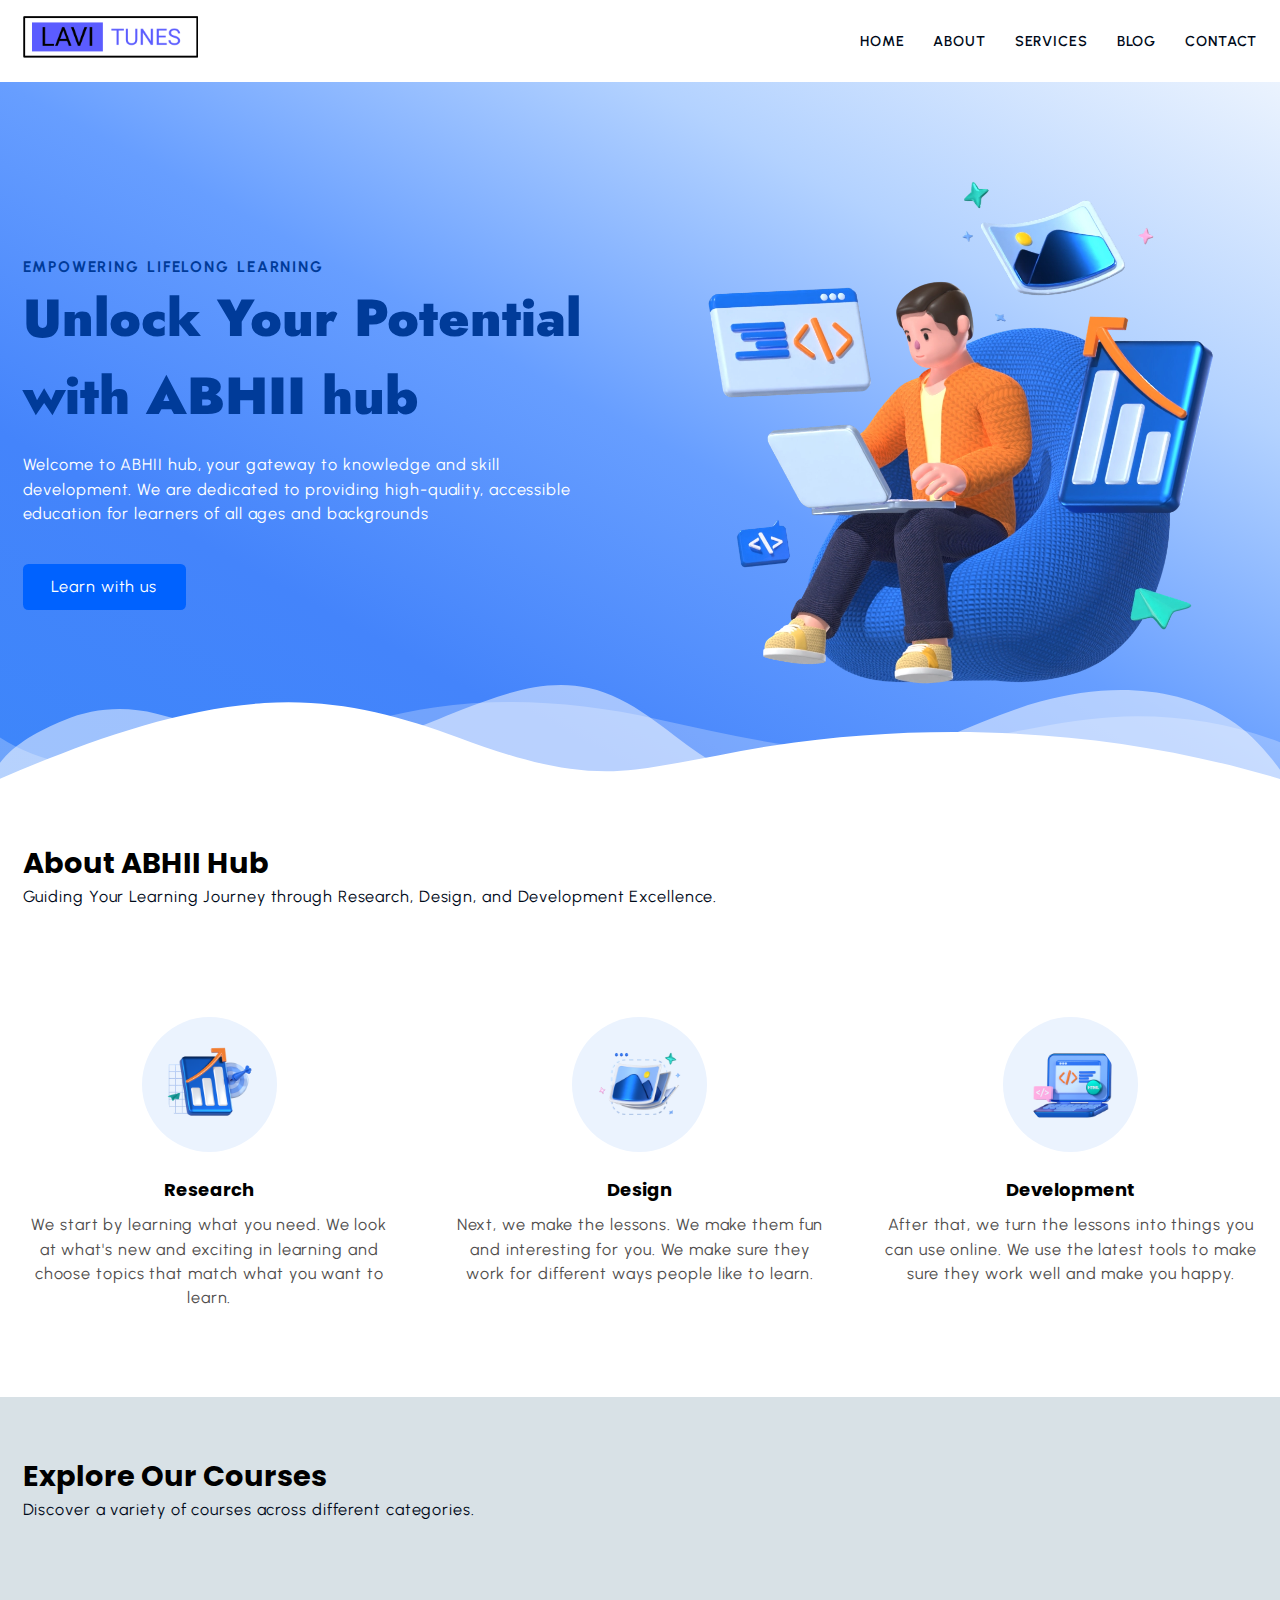
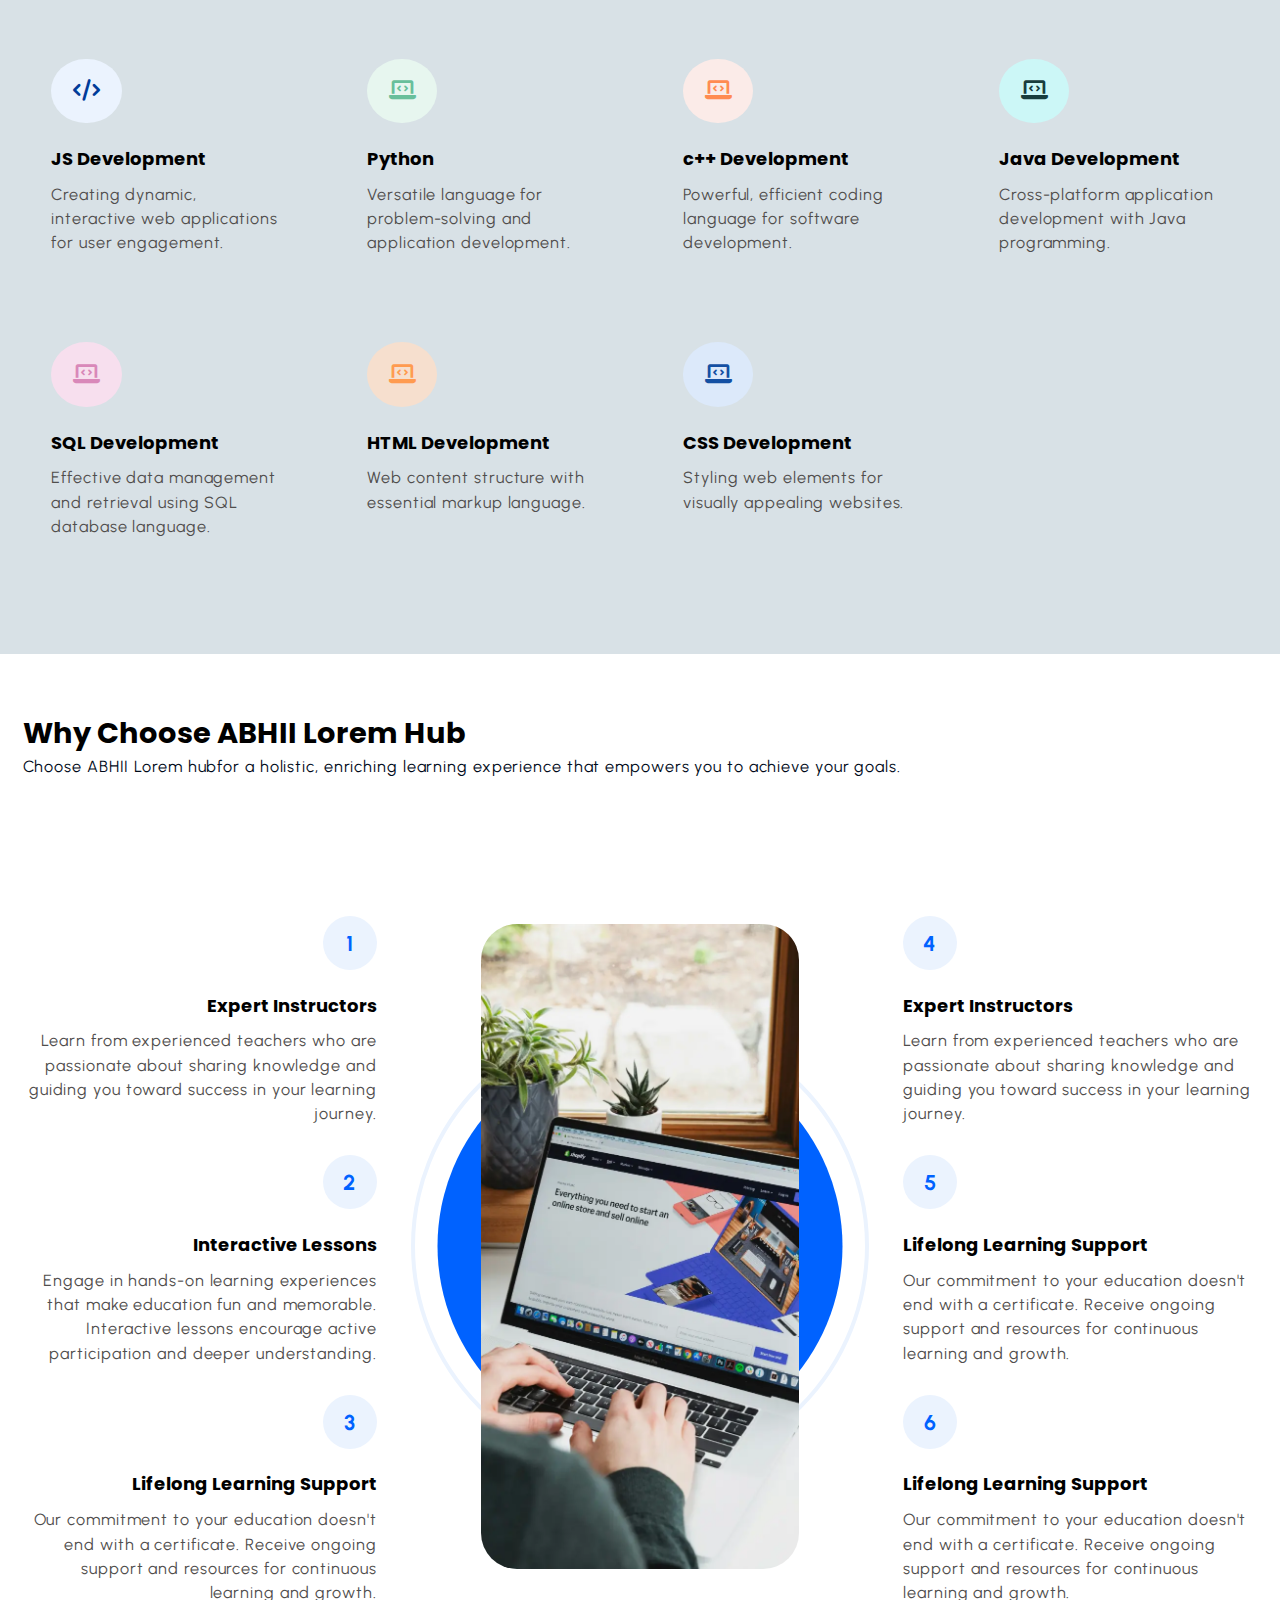
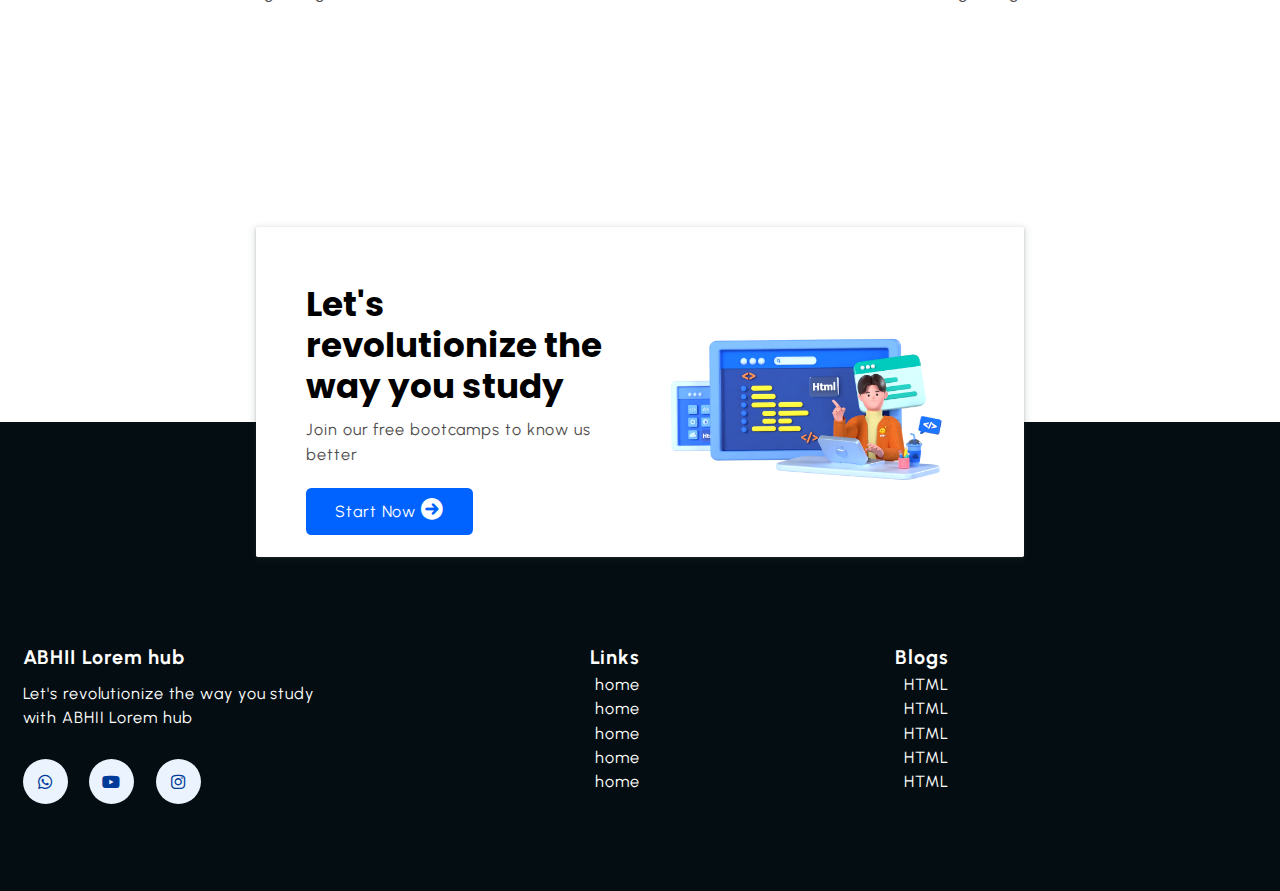
<file: index.html>
<!DOCTYPE html>
<html lang="en">
  <head>
    <meta charset="UTF-8" />
    <meta name="viewport" content="width=device-width, initial-scale=1.0" />

    <meta name="description" content="Welcome to ABHII Lorem hub, your gateway to knowledge and skill development. We are dedicated to providing high-quality, accessible education for learners of all ages and backgrounds">

    <meta name="keywords" content="thapatechnical, htmlcourse, csscourse, mern">

    <meta name="robots" content="index, follow">

    <title>ABHII Lorem hub</title>
    <link
      rel="stylesheet"
      href="https://cdnjs.cloudflare.com/ajax/libs/font-awesome/6.0.0/css/all.min.css"
      integrity="sha512-9usAa10IRO0HhonpyAIVpjrylPvoDwiPUiKdWk5t3PyolY1cOd4DSE0Ga+ri4AuTroPR5aQvXU9xC6qOPnzFeg=="
      crossorigin="anonymous"
      referrerpolicy="no-referrer"
    />

    <link rel="stylesheet" href="css/style.css" />
  </head>
  <bod>
    <!-- ========== Start NAVBAR Section ========== -->
    <header class="section-navbar">
      <div class="container">
        <div class="navbar-brand">
          <a href="index.html">
            <img
            src="./images/LOGOO.png"
              alt="my ABHII Lorem hublogo"
              width="70%"
              height="auto"
            />
          </a>
        </div>
        <nav class="navbar">
          <ul>
            <li class="nav-item">
              <a class="nav-link" href="index.html"> home </a>
            </li>
            <li class="nav-item">
              <a class="nav-link" href="about.html"> about </a>
            </li>
            <li class="nav-item">
              <a class="nav-link" href="service.html"> services </a>
            </li>
            <li class="nav-item">
              <a class="nav-link" href="blog.html"> blog </a>
            </li>
            <li class="nav-item">
              <!-- <a class="nav-link" href="contact.html"> contact </a> -->
              <!-- section-contact--homepage -->
              <a class="nav-link" href="#section-contact--homepage"> contact </a>

            </li>
          </ul>
        </nav>
      </div>
    </header>

    <!-- ========== End NAVBAR Section ========== -->

    <!-- ========== Start HERO  Section ========== -->

    <main>
      <div class="section-hero">
        <div class="container grid grid-two--cols">
          <div class="section-hero--content">
            <p class="hero-subheading">EMPOWERING LIFELONG LEARNING</p>
            <h1 class="hero-heading">
              Unlock Your Potential with ABHII hub
            </h1>
            <p class="hero-para">
              Welcome to ABHII hub, your gateway to knowledge and skill
              development. We are dedicated to providing high-quality,
              accessible education for learners of all ages and backgrounds
            </p>
            <div class="hero-btn">
              <a href="services.html" class="btn btn-white">Learn with us</a>
            </div>
          </div>
          <div class="section-hero--image">
            <figure>
              <img
                src="./images/main-hero1.webp"
                alt="a 3d character doing coding stuff "
              />
            </figure>
          </div>
        </div>
      </div>

      <div class="custom-shape-divider-bottom-1696162272">
        <svg
          data-name="Layer 1"
          xmlns="http://www.w3.org/2000/svg"
          viewBox="0 0 1200 120"
          preserveAspectRatio="none"
        >
          <path
            d="M0,0V46.29c47.79,22.2,103.59,32.17,158,28,70.36-5.37,136.33-33.31,206.8-37.5C438.64,32.43,512.34,53.67,583,72.05c69.27,18,138.3,24.88,209.4,13.08,36.15-6,69.85-17.84,104.45-29.34C989.49,25,1113-14.29,1200,52.47V0Z"
            opacity=".25"
            class="shape-fill"
          ></path>
          <path
            d="M0,0V15.81C13,36.92,27.64,56.86,47.69,72.05,99.41,111.27,165,111,224.58,91.58c31.15-10.15,60.09-26.07,89.67-39.8,40.92-19,84.73-46,130.83-49.67,36.26-2.85,70.9,9.42,98.6,31.56,31.77,25.39,62.32,62,103.63,73,40.44,10.79,81.35-6.69,119.13-24.28s75.16-39,116.92-43.05c59.73-5.85,113.28,22.88,168.9,38.84,30.2,8.66,59,6.17,87.09-7.5,22.43-10.89,48-26.93,60.65-49.24V0Z"
            opacity=".5"
            class="shape-fill"
          ></path>
          <path
            d="M0,0V5.63C149.93,59,314.09,71.32,475.83,42.57c43-7.64,84.23-20.12,127.61-26.46,59-8.63,112.48,12.24,165.56,35.4C827.93,77.22,886,95.24,951.2,90c86.53-7,172.46-45.71,248.8-84.81V0Z"
            class="shape-fill"
          ></path>
        </svg>
      </div>
    </main>

    <!-- ========== End HERO  Section ========== -->

    <!-- ========== Start about Section ========== -->

    <section class="section-about">
      <div class="container">
        <h2 class="section-common-heading">About ABHII hub</h2>
        <p class="section-common-subheading">
          Guiding Your Learning Journey through Research, Design, and
          Development Excellence.
        </p>
      </div>

      <div class="container grid grid-three--cols">
        <div class="about-div">
          <div class="icon">
            <img src="images/research.png" alt="ABHII Lorem hubresearch team" />
          </div>
          <h3 class="section-common--title">Research</h3>
          <p>
            We start by learning what you need. We look at what's new and
            exciting in learning and choose topics that match what you want to
            learn.
          </p>
        </div>

        <div class="about-div">
          <div class="icon">
            <img src="images/design.png" alt="ABHII Lorem hubresearch team" />
          </div>
          <h3 class="section-common--title">Design</h3>
          <p>
            Next, we make the lessons. We make them fun and interesting for you.
            We make sure they work for different ways people like to learn.
          </p>
        </div>

        <div class="about-div">
          <div class="icon">
            <img src="images/Coding.png" alt="ABHII Lorem hubresearch team" />
          </div>
          <h3 class="section-common--title">Development</h3>
          <p>
            After that, we turn the lessons into things you can use online. We
            use the latest tools to make sure they work well and make you happy.
          </p>
        </div>
      </div>
    </section>

    <!-- ========== End about Section ========== -->

    <!-- ========== Start courses Section ========== -->
    <section class="section-course">
      <div class="container">
        <h2 class="section-common-heading">Explore Our Courses</h2>
        <p class="section-common-subheading">
          Discover a variety of courses across different categories.
        </p>
      </div>

      <div class="container grid grid-four--cols">
        <div class="course-div">
          <div class="icon">
            <!-- <i class="fa-brands fa-js"></i> -->
            <i class="fa-solid fa-code"></i>
          </div>
          <h3 class="section-common--title">JS Development</h3>
          <p>
            Creating dynamic, interactive web applications for user engagement.
          </p>
        </div>

        <div class="course-div">
          <div class="icon"><i class="fa-solid fa-laptop-code"></i></div>
          <h3 class="section-common--title">Python</h3>
          <p>
            Versatile language for problem-solving and application development.
          </p>
        </div>

        <div class="course-div">
          <div class="icon"><i class="fa-solid fa-laptop-code"></i></div>
          <h3 class="section-common--title">c++ Development</h3>
          <p>Powerful, efficient coding language for software development.</p>
        </div>

        <div class="course-div">
          <div class="icon"><i class="fa-solid fa-laptop-code"></i></div>
          <h3 class="section-common--title">Java Development</h3>
          <p>Cross-platform application development with Java programming.</p>
        </div>

        <div class="course-div">
          <div class="icon"><i class="fa-solid fa-laptop-code"></i></div>
          <h3 class="section-common--title">SQL Development</h3>
          <p>
            Effective data management and retrieval using SQL database language.
          </p>
        </div>

        <div class="course-div">
          <div class="icon"><i class="fa-solid fa-laptop-code"></i></div>
          <h3 class="section-common--title">HTML Development</h3>
          <p>Web content structure with essential markup language.</p>
        </div>

        <div class="course-div">
          <div class="icon"><i class="fa-solid fa-laptop-code"></i></div>
          <h3 class="section-common--title">CSS Development</h3>
          <p>Styling web elements for visually appealing websites.</p>
        </div>
      </div>
    </section>

    <!-- ========== End courses Section ========== -->

    <!-- ========== Start why choose Section ========== -->
    <section class="section-why--choose">
      <div class="container">
        <h2 class="section-common-heading">Why Choose ABHII Lorem hub</h2>
        <p class="section-common-subheading">
          Choose ABHII Lorem hubfor a holistic, enriching learning experience that empowers you to achieve your goals.
        </p>
      </div>

      <div class="container grid grid-three--cols">
          <div class="choose-left--div text-align--right">

            <div class="why-choose--div">
              <p class="common-text--highlight">1</p>
              <h3 class="section-common--title">Expert Instructors</h3>
              <p>
                Learn from experienced teachers who are passionate about sharing
                knowledge and guiding you toward success in your learning journey.
              </p>
            </div>

            <div
            class="why-choose--div"
            data-aos="zoom-in-up"
            data-aos-delay="300"
          >
            <p class="common-text--highlight">2</p>
            <h3 class="section-common--title">Interactive Lessons</h3>
            <p>
              Engage in hands-on learning experiences that make education fun
              and memorable. Interactive lessons encourage active participation
              and deeper understanding.
            </p>
          </div>

          <div
            class="why-choose--div"
            data-aos="zoom-in-up"
            data-aos-delay="600"
          >
            <p class="common-text--highlight">3</p>
            <h3 class="section-common--title">Lifelong Learning Support</h3>
            <p>
              Our commitment to your education doesn't end with a certificate.
              Receive ongoing support and resources for continuous learning and
              growth.
            </p>
          </div>

          </div>

          <!--? center part of image  -->

          <div class="choose-center--div">
            <figure>
              <img src="./images/mobile.webp" alt="THIS is for new website">
            </figure>
          </div>

          <!--? right side the contetn  -->
          <div class="choose-right--div text-align--left">

            <div class="why-choose--div">
              <p class="common-text--highlight">4</p>
              <h3 class="section-common--title">Expert Instructors</h3>
              <p>
                Learn from experienced teachers who are passionate about sharing
                knowledge and guiding you toward success in your learning journey.
              </p>
            </div>

            <div
            class="why-choose--div text-align--left"
            data-aos="zoom-in-up"
            data-aos-delay="300"
          >
            <p class="common-text--highlight">5</p>
            <h3 class="section-common--title">Lifelong Learning Support</h3>
            <p>
              Our commitment to your education doesn't end with a certificate.
              Receive ongoing support and resources for continuous learning and
              growth.
            </p>
          </div>

          <div
            class="why-choose--div text-align--left"
            data-aos="zoom-in-up"
            data-aos-delay="600"
          >
            <p class="common-text--highlight">6</p>
            <h3 class="section-common--title">Lifelong Learning Support</h3>
            <p>
              Our commitment to your education doesn't end with a certificate.
              Receive ongoing support and resources for continuous learning and
              growth.
            </p>
          </div>

          </div>
      </div>
      </section>
      

    <!-- ========== End why choose Section ========== -->
      <!-- ========== Start contact home Section ========== -->

    <div class="section-contact--homepage" id="section-contact--homepage">
      <div class="container grid grid-two--cols">
        <div class="contact-content">
          <h2 class="contact-title">Let's revolutionize the way you study</h2>
          <p>Join our free bootcamps to know us better</p>
          <div class="btn">
            <a href="contact.html">
              start now <i class="fa-solid fa-arrow-circle-right"></i>
            </a>
          </div>
        </div>
        <div class="contact-image">
          <img src="images/main.png" alt="a guy doing coding">
        </div>
      </div>
    </div>
    
    <!-- ========== End contact home Section ========== -->

    <!-- ========== Start   FOOTER Section ========== -->

    <footer>
      <div class="container grid grid-four--cols">
        <div class="footer-1--div">
          <div class="logo-brand">
            <a href="index.html" class="footer-subheading">ABHII Lorem hub</a>
          </div>
          <p>Let's revolutionize the way you study with ABHII Lorem hub</p>
          <div class="social-footer--icons">
          <a href="#" target="_blank" alt="my discord server link" >
            <i class="fa-brands fa-whatsapp"></i>
            </a>
            <a href="#" target="_blank" alt="my youtube channel link" >
              <i class="fa-brands fa-youtube"></i>
            </a>
            <a href="https://www.instagram.com/product_listings" target="_blank" alt="my instagram profile link" >
              <i class="fa-brands fa-instagram"></i>
            </a>
        </div>

      </div>

      <!-- <div class="footer-2--div">
        <p class="footer-subheading">  Courses </p>
          <ul>
            <li> <a href="index.html"> CSS </a> </li>
            <li> <a href="index.html"> CSS </a> </li>
            <li> <a href="index.html"> CSS </a> </li>
            <li> <a href="index.html"> CSS </a> </li>
            <li> <a href="index.html"> CSS </a> </li>
          </ul>
      </div> -->


      <div class="footer-3--div">
        <p class="footer-subheading"> Links  </p>
          <ul>
            <li> <a href="index.html"> home </a> </li>
            <li> <a href="index.html"> home </a> </li>
            <li> <a href="index.html"> home </a> </li>
            <li> <a href="index.html"> home </a> </li>
            <li> <a href="index.html"> home </a> </li>
          </ul>
      
      </div>

      <div class="footer-4--div">
        <p class="footer-subheading"> Blogs </p>
          <ul>
            <li> <a href="index.html"> HTML </a> </li>
            <li> <a href="index.html"> HTML </a> </li>
            <li> <a href="index.html"> HTML </a> </li>
            <li> <a href="index.html"> HTML </a> </li>
            <li> <a href="index.html"> HTML </a> </li>
          </ul>
        </div>
      </div>
    </footer>
    <!-- ========== End   FOOTER Section ========== -->
    </body>
</html>
</file>
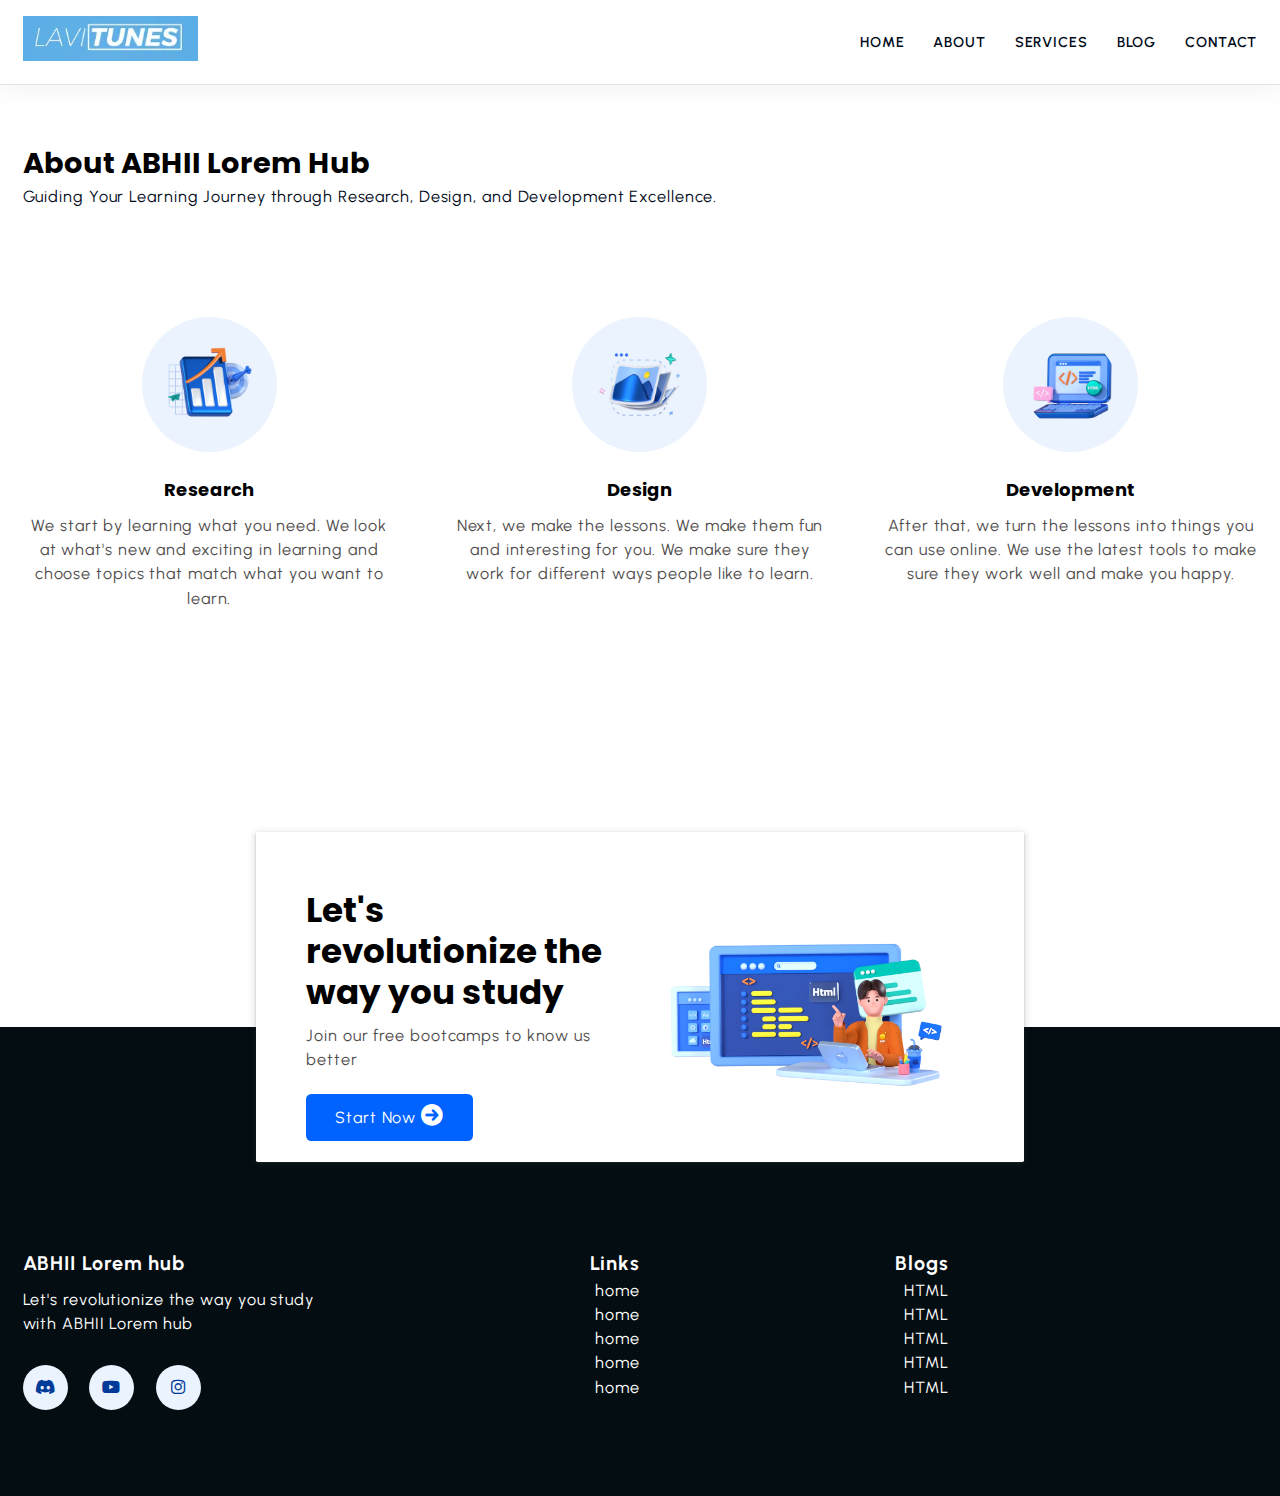
<file: about.html>
<!DOCTYPE html>
<html lang="en">
  <head>
    <meta charset="UTF-8" />
    <meta name="viewport" content="width=device-width, initial-scale=1.0" />
    <title>About page</title>
    <link
      rel="stylesheet"
      href="https://cdnjs.cloudflare.com/ajax/libs/font-awesome/6.0.0/css/all.min.css"
      integrity="sha512-9usAa10IRO0HhonpyAIVpjrylPvoDwiPUiKdWk5t3PyolY1cOd4DSE0Ga+ri4AuTroPR5aQvXU9xC6qOPnzFeg=="
      crossorigin="anonymous"
      referrerpolicy="no-referrer"
    />

    <link rel="stylesheet" href="css/style.css" />
  </head>
  <bod>
    <!-- ========== Start NAVBAR Section ========== -->
    <header class="section-navbar">
      <div class="container">
        <div class="navbar-brand">
          <a href="index.html">
            <img
            src="./images/LOGOO.webp"
              alt="my ABHII Lorem hublogo"
              width="70%"
              height="auto"
            />
          </a>
        </div>
        <nav class="navbar">
          <ul>
            <li class="nav-item">
              <a class="nav-link" href="index.html"> home </a>
            </li>
            <li class="nav-item">
              <a class="nav-link" href="about.html"> about </a>
            </li>
            <li class="nav-item">
              <a class="nav-link" href="service.html"> services </a>
            </li>
            <li class="nav-item">
              <a class="nav-link" href="blog.html"> blog </a>
            </li>
            <li class="nav-item">
              <a class="nav-link" href="contact.html"> contact </a>
            </li>
          </ul>
        </nav>
      </div>
    </header>

    <!-- ========== End NAVBAR Section ========== -->
    <!-- ========== Start about Section ========== -->

    <section class="section-about">
      <div class="container">
        <h2 class="section-common-heading">About ABHII Lorem hub</h2>
        <p class="section-common-subheading">
          Guiding Your Learning Journey through Research, Design, and
          Development Excellence.
        </p>
      </div>

      <div class="container grid grid-three--cols">
        <div class="about-div">
          <div class="icon">
            <img src="images/research.png" alt="ABHII Lorem hubresearch team" />
          </div>
          <h3 class="section-common--title">Research</h3>
          <p>
            We start by learning what you need. We look at what's new and
            exciting in learning and choose topics that match what you want to
            learn.
          </p>
        </div>

        <div class="about-div">
          <div class="icon">
            <img src="images/design.png" alt="ABHII Lorem hubresearch team" />
          </div>
          <h3 class="section-common--title">Design</h3>
          <p>
            Next, we make the lessons. We make them fun and interesting for you.
            We make sure they work for different ways people like to learn.
          </p>
        </div>

        <div class="about-div">
          <div class="icon">
            <img src="images/Coding.png" alt="ABHII Lorem hubresearch team" />
          </div>
          <h3 class="section-common--title">Development</h3>
          <p>
            After that, we turn the lessons into things you can use online. We
            use the latest tools to make sure they work well and make you happy.
          </p>
        </div>
      </div>
    </section>

    <!-- ========== End about Section ========== -->

    <!-- ========== Start contact home Section ========== -->

    <div class="section-contact--homepage" id="section-contact--homepage">
      <div class="container grid grid-two--cols">
        <div class="contact-content">
          <h2 class="contact-title">Let's revolutionize the way you study</h2>
          <p>Join our free bootcamps to know us better</p>
          <div class="btn">
            <a href="contact.html">
              start now <i class="fa-solid fa-arrow-circle-right"></i>
            </a>
          </div>
        </div>
        <div class="contact-image">
          <img src="images/main.png" alt="a guy doing coding" />
        </div>
      </div>
    </div>

    <!-- ========== End contact home Section ========== -->

    <!-- ========== Start   FOOTER Section ========== -->

    <footer>
      <div class="container grid grid-four--cols">
        <div class="footer-1--div">
          <div class="logo-brand">
            <a href="index.html" class="footer-subheading">ABHII Lorem hub</a>
          </div>
          <p>Let's revolutionize the way you study with ABHII Lorem hub</p>

          <div class="social-footer--icons">
            <a href="#" target="_blank">
              <i class="fa-brands fa-discord"></i>
            </a>
            <a href="#" target="_blank">
              <i class="fa-brands fa-youtube"></i>
            </a>
            <a href="https://www.instagram.com/product_listings" target="_blank">
              <i class="fa-brands fa-instagram"></i>
            </a>
          </div>
        </div>

        <!-- <div class="footer-2--div">
          <p class="footer-subheading">Courses</p>
          <ul>
            <li><a href="index.html"> CSS </a></li>
            <li><a href="index.html"> CSS3 </a></li>
            <li><a href="index.html"> CSS </a></li>
            <li><a href="index.html"> CSS </a></li>
            <li><a href="index.html"> CSS </a></li>
          </ul>
        </div> -->

        <div class="footer-3--div">
          <p class="footer-subheading">Links</p>
          <ul>
            <li><a href="index.html"> home </a></li>
            <li><a href="index.html"> home </a></li>
            <li><a href="index.html"> home </a></li>
            <li><a href="index.html"> home </a></li>
            <li><a href="index.html"> home </a></li>
          </ul>
        </div>

        <div class="footer-4--div">
          <p class="footer-subheading">Blogs</p>
          <ul>
            <li><a href="index.html"> HTML </a></li>
            <li><a href="index.html"> HTML </a></li>
            <li><a href="index.html"> HTML </a></li>
            <li><a href="index.html"> HTML </a></li>
            <li><a href="index.html"> HTML </a></li>
          </ul>
        </div>
      </div>
    </footer>

    <!-- ========== End   FOOTER Section ========== -->
  </bod>
</html>
</file>
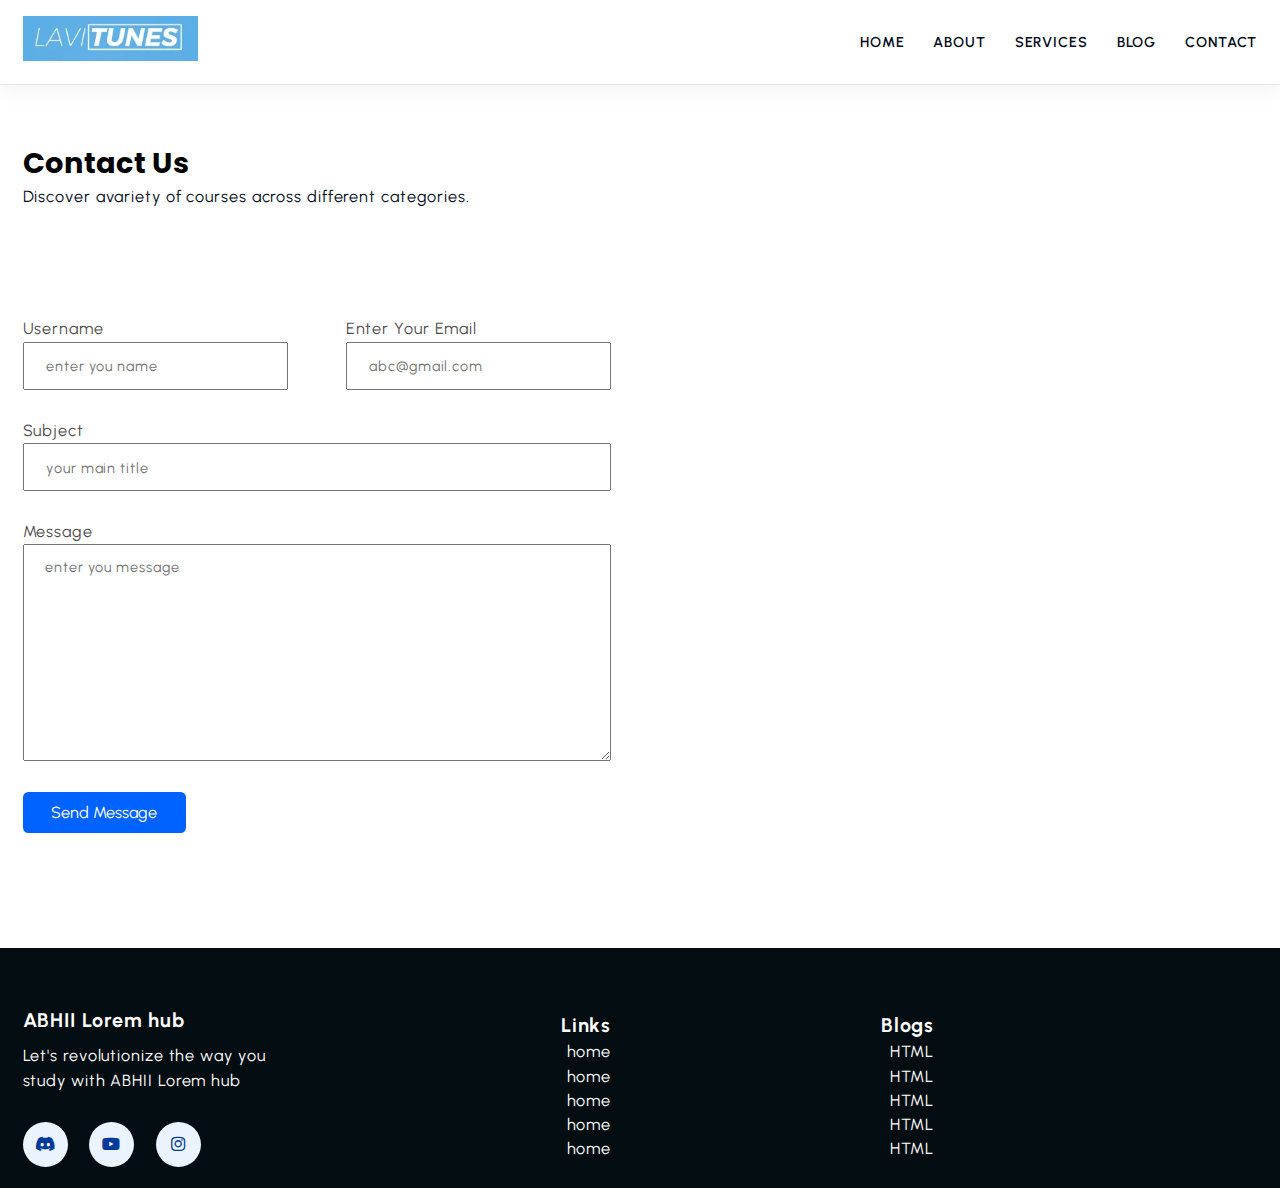
<file: contact.html>
<!DOCTYPE html>
<html lang="en">
  <head>
    <meta charset="UTF-8" />
    <meta name="viewport" content="width=device-width, initial-scale=1.0" />
    <title>Ecommerce</title>
    <link rel="preconnect" href="https://fonts.googleapis.com" />
    <link rel="preconnect" href="https://fonts.gstatic.com" crossorigin />
    <link
      rel="stylesheet"
      href="https://cdnjs.cloudflare.com/ajax/libs/font-awesome/6.0.0/css/all.min.css"
      integrity="sha512-9usAa10IRO0HhonpyAIVpjrylPvoDwiPUiKdWk5t3PyolY1cOd4DSE0Ga+ri4AuTroPR5aQvXU9xC6qOPnzFeg=="
      crossorigin="anonymous"
      referrerpolicy="no-referrer"
    />
    <link rel="stylesheet" href="./css/style.css" />
    <style>
      footer {
        padding-top: 0;
      }
    </style>
  </head>
  <body>
    <!-- ========== Start NAVBAR Section ========== -->
    <header class="section-navbar">
      <div class="container">
        <div class="navbar-brand">
          <a href="index.html">
            <img
               src="./images/LOGOO.webp"
              alt="my ABHII Lorem hublogo"
              width="70%"
              height="auto"
            />
          </a>
        </div>
        <nav class="navbar">
          <ul>
            <li class="nav-item">
              <a class="nav-link" href="index.html"> home </a>
            </li>
            <li class="nav-item">
              <a class="nav-link" href="about.html"> about </a>
            </li>
            <li class="nav-item">
              <a class="nav-link" href="service.html"> services </a>
            </li>
            <li class="nav-item">
              <a class="nav-link" href="blog.html"> blog </a>
            </li>
            <li class="nav-item">
              <a class="nav-link" href="contact.html"> contact </a>
            </li>
          </ul>
        </nav>
      </div>
    </header>

    <!-- ========== End NAVBAR Section ========== -->

    <!-- ========== Start contact Section ========== -->
    <div class="section-contact">
      <div class="container">
        <h3 class="section-common-heading">Contact Us</h3>
        <p class="section-common-subheading">
          Discover avariety of courses across different categories.
        </p>
      </div>

      <div class="container grid grid-two--cols mb-3 abcd">
        <div class="contact-content">
          <form action="https://formspree.io/f/mkndbyzq" method="POST">
            <div class="grid grid-two--cols mb-3">
              <div>
                <label for="usename">Username</label>
                <input
                  type="text"
                  name="usename"
                  id="usename"
                  required
                  autocomplete="off"
                  placeholder="enter you name"
                />
              </div>

              <div>
                <label for="emails">Enter your Email</label>
                <input
                  type="email"
                  name="email"
                  id="emails"
                  autocomplete="on"
                  required
                  placeholder="abc@gmail.com"
                />
              </div>
            </div>
            <div class="mb-3 ">
              <label for="subject">Subject</label>
              <input
                type="text"
                name="subject"
                id="subject"
                placeholder="your main title"
              />
            </div>

            <div class="mb-3">
              <label for="message">message</label>
              <textarea
                name="message"
                id="message "
                cols="30"
                rows="10"
                placeholder="enter you message"
              ></textarea>
            </div>

            <div>
              <button class="btn-submit btn" type="submit">Send message</button>
            </div>
          </form>
        </div>

        <div class="contact-map">
          <div class="contact-map">
          <iframe src="https://www.google.com/maps/embed?pb=!1m17!1m12!1m3!1d3558.114497759407!2d75.79075!3d26.8998611!2m3!1f0!2f0!3f0!3m2!1i1024!2i768!4f13.1!3m2!1m1!2zMjbCsDUzJzU5LjUiTiA3NcKwNDcnMjYuNyJF!5e0!3m2!1sen!2sin!4v1709725102892!5m2!1sen!2sin"
            width="100%"
            height="500px"
            style="border: 0"
            allowfullscreen=""
            loading="lazy"
            referrerpolicy="no-referrer-when-downgrade"
          ></iframe>
        </div>
      </div>
    </div>
    
 <!-- ========== End contact Section ========== -->

    <!-- ========== Start   FOOTER Section ========== -->

    <footer>
      <div class="container grid grid-four--cols">
        <div class="footer-1--div">
          <div class="logo-brand">
            <a href="index.html" class="footer-subheading">ABHII Lorem hub</a>
          </div>
          <p>Let's revolutionize the way you study with ABHII Lorem hub</p>

          <div class="social-footer--icons">
            <a href="#" target="_blank">
              <i class="fa-brands fa-discord"></i>
            </a>
            <a href="#" target="_blank">
              <i class="fa-brands fa-youtube"></i>
            </a>
            <a href="https://www.instagram.com/product_listings" target="_blank">
              <i class="fa-brands fa-instagram"></i>
            </a>
          </div>
        </div>

        <!-- <div class="footer-2--div">
          <p class="footer-subheading">Courses</p>
          <ul>
            <li><a href="index.html"> CSS </a></li>
            <li><a href="index.html"> CSS3 </a></li>
            <li><a href="index.html"> CSS </a></li>
            <li><a href="index.html"> CSS </a></li>
            <li><a href="index.html"> CSS </a></li>
          </ul>
        </div> -->

        <div class="footer-3--div">
          <p class="footer-subheading">Links</p>
          <ul>
            <li><a href="index.html"> home </a></li>
            <li><a href="index.html"> home </a></li>
            <li><a href="index.html"> home </a></li>
            <li><a href="index.html"> home </a></li>
            <li><a href="index.html"> home </a></li>
          </ul>
        </div>

        <div class="footer-4--div">
          <p class="footer-subheading">Blogs</p>
          <ul>
            <li><a href="index.html"> HTML </a></li>
            <li><a href="index.html"> HTML </a></li>
            <li><a href="index.html"> HTML </a></li>
            <li><a href="index.html"> HTML </a></li>
            <li><a href="index.html"> HTML </a></li>
          </ul>
        </div>
      </div>
    </footer>

    <!-- ========== End   FOOTER Section ========== -->
  </bod>
</html>
</file>
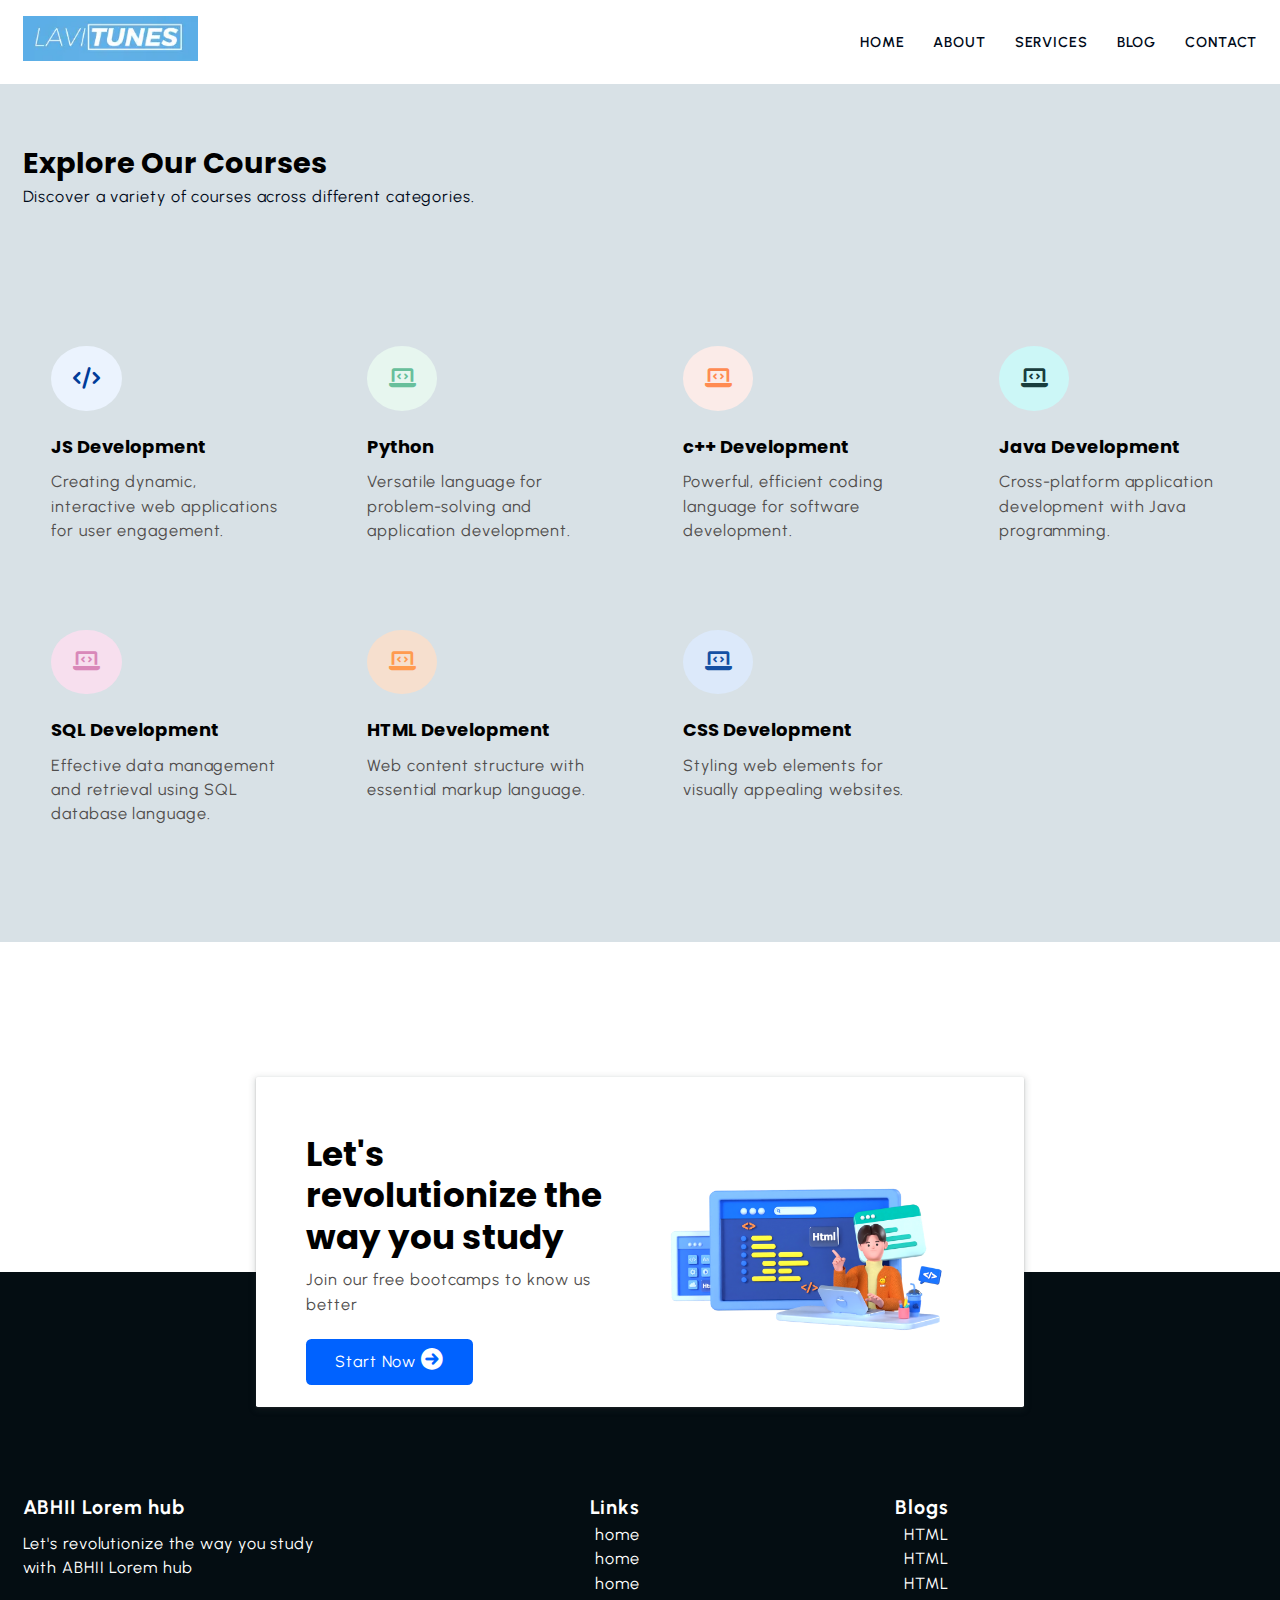
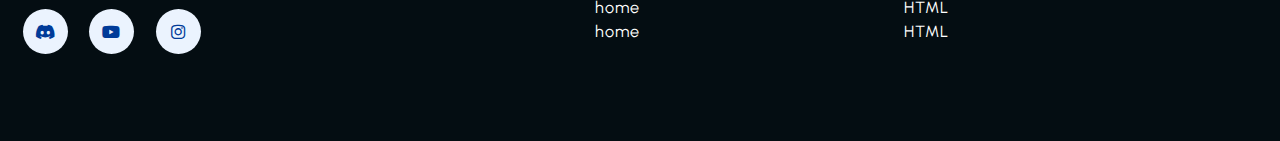
<file: service.html>
<!DOCTYPE html>
<html lang="en">
  <head>
    <meta charset="UTF-8" />
    <meta name="viewport" content="width=device-width, initial-scale=1.0" />
    <title>Services EDUHUB</title>
    <link
      rel="stylesheet"
      href="https://cdnjs.cloudflare.com/ajax/libs/font-awesome/6.0.0/css/all.min.css"
      integrity="sha512-9usAa10IRO0HhonpyAIVpjrylPvoDwiPUiKdWk5t3PyolY1cOd4DSE0Ga+ri4AuTroPR5aQvXU9xC6qOPnzFeg=="
      crossorigin="anonymous"
      referrerpolicy="no-referrer"
    />

    <link rel="stylesheet" href="css/style.css" />
  </head>
  <body>
    <!-- ========== Start NAVBAR Section ========== -->
    <header class="section-navbar">
      <div class="container">
        <div class="navbar-brand">
          <a href="index.html">
            <img
            src="./images/LOGOO.webp"
              alt="my ABHII Lorem hublogo"
              width="70%"
              height="auto"
            />
          </a>
        </div>
        <nav class="navbar">
          <ul>
            <li class="nav-item">
              <a class="nav-link" href="index.html"> home </a>
            </li>
            <li class="nav-item">
              <a class="nav-link" href="about.html"> about </a>
            </li>
            <li class="nav-item">
              <a class="nav-link" href="service.html"> services </a>
            </li>
            <li class="nav-item">
              <a class="nav-link" href="blog.html"> blog </a>
            </li>
            <li class="nav-item">
              <a class="nav-link" href="contact.html"> contact </a>
            </li>
          </ul>
        </nav>
      </div>
    </header>

    <!-- ========== End NAVBAR Section ========== -->

    <!-- ========== Start courses Section ========== -->
    <section class="section-course">
      <div class="container">
        <h2 class="section-common-heading">Explore Our Courses</h2>
        <p class="section-common-subheading">
          Discover a variety of courses across different categories.
        </p>
      </div>

      <div class="container grid grid-four--cols">
        <div class="course-div">
          <div class="icon">
            <!-- <i class="fa-brands fa-js"></i> -->
            <i class="fa-solid fa-code"></i>
          </div>
          <h3 class="section-common--title">JS Development</h3>
          <p>
            Creating dynamic, interactive web applications for user engagement.
          </p>
        </div>

        <div class="course-div">
          <div class="icon"><i class="fa-solid fa-laptop-code"></i></div>
          <h3 class="section-common--title">Python</h3>
          <p>
            Versatile language for problem-solving and application development.
          </p>
        </div>

        <div class="course-div">
          <div class="icon"><i class="fa-solid fa-laptop-code"></i></div>
          <h3 class="section-common--title">c++ Development</h3>
          <p>Powerful, efficient coding language for software development.</p>
        </div>

        <div class="course-div">
          <div class="icon"><i class="fa-solid fa-laptop-code"></i></div>
          <h3 class="section-common--title">Java Development</h3>
          <p>Cross-platform application development with Java programming.</p>
        </div>

        <div class="course-div">
          <div class="icon"><i class="fa-solid fa-laptop-code"></i></div>
          <h3 class="section-common--title">SQL Development</h3>
          <p>
            Effective data management and retrieval using SQL database language.
          </p>
        </div>

        <div class="course-div">
          <div class="icon"><i class="fa-solid fa-laptop-code"></i></div>
          <h3 class="section-common--title">HTML Development</h3>
          <p>Web content structure with essential markup language.</p>
        </div>

        <div class="course-div">
          <div class="icon"><i class="fa-solid fa-laptop-code"></i></div>
          <h3 class="section-common--title">CSS Development</h3>
          <p>Styling web elements for visually appealing websites.</p>
        </div>
      </div>
    </section>

    <!-- ========== End courses Section ========== -->

    <!-- ========== Start contact home Section ========== -->

    <div class="section-contact--homepage" id="section-contact--homepage">
      <div class="container grid grid-two--cols">
        <div class="contact-content">
          <h2 class="contact-title">Let's revolutionize the way you study</h2>
          <p>Join our free bootcamps to know us better</p>
          <div class="btn">
            <a href="contact.html">
              start now <i class="fa-solid fa-arrow-circle-right"></i>
            </a>
          </div>
        </div>
        <div class="contact-image">
          <img src="images/main.png" alt="a guy doing coding" />
        </div>
      </div>
    </div>

    <!-- ========== End contact home Section ========== -->

    <!-- ========== Start   FOOTER Section ========== -->

    <footer>
      <div class="container grid grid-four--cols">
        <div class="footer-1--div">
          <div class="logo-brand">
            <a href="index.html" class="footer-subheading">ABHII Lorem hub</a>
          </div>
          <p>Let's revolutionize the way you study with ABHII Lorem hub</p>

          <div class="social-footer--icons">
            <a href="#" target="_blank">
              <i class="fa-brands fa-discord"></i>
            </a>
            <a href="#" target="_blank">
              <i class="fa-brands fa-youtube"></i>
            </a>
            <a href="https://www.instagram.com/product_listings" target="_blank">
              <i class="fa-brands fa-instagram"></i>
            </a>
          </div>
        </div>

        <!-- <div class="footer-2--div">
          <p class="footer-subheading">Courses</p>
          <ul>
            <li><a href="index.html"> CSS </a></li>
            <li><a href="index.html"> CSS3 </a></li>
            <li><a href="index.html"> CSS </a></li>
            <li><a href="index.html"> CSS </a></li>
            <li><a href="index.html"> CSS </a></li>
          </ul>
        </div> -->

        <div class="footer-3--div">
          <p class="footer-subheading">Links</p>
          <ul>
            <li><a href="index.html"> home </a></li>
            <li><a href="index.html"> home </a></li>
            <li><a href="index.html"> home </a></li>
            <li><a href="index.html"> home </a></li>
            <li><a href="index.html"> home </a></li>
          </ul>
        </div>

        <div class="footer-4--div">
          <p class="footer-subheading">Blogs</p>
          <ul>
            <li><a href="index.html"> HTML </a></li>
            <li><a href="index.html"> HTML </a></li>
            <li><a href="index.html"> HTML </a></li>
            <li><a href="index.html"> HTML </a></li>
            <li><a href="index.html"> HTML </a></li>
          </ul>
        </div>
      </div>
    </footer>

    <!-- ========== End   FOOTER Section ========== -->
  </body>
</html>
</file>
<file: css/style.css>
@import url("https://fonts.googleapis.com/css2?family=Jost:wght@300;400;500;700;900&family=Poppins:wght@200;300;400;600&family=Quicksand:wght@300;400;500;600;700&family=Urbanist:wght@300;400;500;600;700;800;900&display=swap");

/* base rule  */

* {
  margin: 0;
  padding: 0;
  box-sizing: border-box;
  font-family: "Urbanist", sans-serif;
}

html {
  font-size: 62.5%;
  /* 1rem = 10px  */
  /* scroll-behavior: smooth; */
  scroll-snap-type: Y proximity;
}

h1,
h2,
h3,
h4,
h5,
h6 {
  font-family: "Poppins", sans-serif;
}

p,
li,
a,
label {
  font-family: "Urbanist", sans-serif;
  font-size: 1.8rem;
  letter-spacing: 0.1rem;
  font-weight: 400;
  color: var(--para-color);
  line-height: 1.5;
}

a {
  text-decoration: none;
}

li {
  list-style: none;
}

/* theme */

:root {
  --main-color: #0062ff;
  --supporting-color: #ebf3fe;
  --font-color: #424242;
  /* --bg-color: #ffffff; */
  --bg-color: #f7fcff;
  --bg-color: #d8e1e6;
  --heading-color: #000a19;
  --hero-heading-color: #003b99;
  --white-color: #ffffff;
  --para-color: #504e4d;
  --bnt-hover-bg-color: #003b99;
  --btn-box-shadow: rgba(100, 100, 111, 0.2) 0px 7px 29px 0px;
  --footer-bg-color: #040d12;
}

/* layout */

/* .section-about, .section-course,  .section-contact--homepage {
  scroll-snap-align: start;
} */

/* section {
  scroll-snap-align: center;
} */

.container {
  max-width: 142rem;
  margin: 0 auto;
  padding: 9.6rem 2.4rem;
}

/* .section-about .container:first-child,
.section-blog .container:first-child,
.section-course .container:first-child,
.section-contact--homepage .container:first-child,
.section-why--choose .container:first-child,
.section-contact .container:first-child {
  padding: 6.4rem 0 2.4rem 0;
} */

:is(.section-about,
  .section-blog,
  .section-contact,
  .section-course,
  .section-why--choose,
  .section-contact--homepage) .container:first-child {
  padding: 6.4rem 2.4rem 2.4rem 2.4rem;
}

.grid {
  display: grid;
}

.grid-two--cols {
  grid-template-columns: repeat(2, 1fr);
}

.grid-three--cols {
  grid-template-columns: repeat(3, 1fr);
}

.grid-four--cols {
  grid-template-columns: repeat(4, 1fr);
}

/* module / reusable  */

.section-common-heading {
  font-size: 3.2rem;
  font-weight: 700;
  text-transform: capitalize;
}

.section-common-subheading {
  color: var(--heading-color);
}

.section-common--title {
  font-size: 2rem;
  margin: 2.4rem 0 1.2rem 0;
}

.fa-solid {
  padding: 2.4rem;
  background-color: var(--supporting-color);
  font-size: 2.4rem;
  border-radius: 50%;
  -webkit-border-radius: 50%;
  -moz-border-radius: 50%;
  -ms-border-radius: 50%;
  -o-border-radius: 50%;
  color: var(--hero-heading-color);
}

.btn {
  display: inline-block;
  padding: 1.2rem 3.2rem;
  background-color: var(--main-color);
  color: var(--white-color);
  border-radius: 0.6rem;
  -webkit-border-radius: 0.6rem;
  -moz-border-radius: 0.6rem;
  -ms-border-radius: 0.6rem;
  -o-border-radius: 0.6rem;
}

/* states  */

.btn:hover {
  background-color: var(--bnt-hover-bg-color);
  cursor: pointer;
  box-shadow: var(--btn-box-shadow);
}

/***** navbar Section *****/

.section-navbar {
  width: 100%;
  box-shadow: rgba(0, 0, 0, 0.05) 0px 6px 24px 0px,
    rgba(0, 0, 0, 0.08) 0px 0px 0px 1px;
}

.section-navbar .container {
  display: flex;
  justify-content: space-between;
  align-items: center;
  padding: 1.8rem 2.4rem;
}

.section-navbar .navbar ul {
  display: flex;
  gap: 3.2rem;
  /* text-transform: capitalize; */

  & li a {
    color: var(--heading-color);
    text-transform: uppercase;
    font-weight: 600;
    font-size: 1.6rem;
    display: inline-block;
    position: relative;

    &::after {
      content: "";
      position: absolute;
      bottom: -0.3rem;
      left: 0;
      width: 0%;
      border-bottom: 0.2rem solid var(--main-color);
      transition: all 0.3s linear;
      -webkit-transition: all 0.3s linear;
      -moz-transition: all 0.3s linear;
      -ms-transition: all 0.3s linear;
      -o-transition: all 0.3s linear;
    }
  }

  & li a:hover:after {
    width: 100%;
  }
}

/***** End navbar Section *****/

/*****  hero Section *****/

main {
  position: relative;
  background-image: linear-gradient(to top right,
      #3d86fa,
      #4484fb,
      #679eff,
      #b3d2ff,
      #ebf3fe);
}

.custom-shape-divider-bottom-1696162272 {
  position: absolute;
  bottom: 0;
  left: 0;
  width: 100%;
  overflow: hidden;
  line-height: 0;
  transform: rotate(180deg);
}

.custom-shape-divider-bottom-1696162272 svg {
  position: relative;
  display: block;
  width: calc(100% + 1.3px);
  height: 12rem;
}

.custom-shape-divider-bottom-1696162272 .shape-fill {
  fill: #ffffff;
}

.section-hero .grid {
  align-items: center;
  gap: 6.4rem;

  & .hero-subheading {
    text-transform: uppercase;
    letter-spacing: 0.2rem;
    font-size: 1.7rem;
    word-spacing: 0.2rem;
    color: var(--hero-heading-color);
    font-weight: 700;
  }

  & .hero-heading {
    font-size: 5.8rem;
    line-height: 1.5;
    font-family: "Jost";
    color: var(--hero-heading-color);
    font-weight: 900;
  }

  & .hero-para {
    color: var(--white-color);
    margin: 2rem 0 4.2rem 0;
  }
}

.section-hero--image img {
  width: 100%;
  height: auto;
  transform: scaleX(-1);
  -webkit-transform: scaleX(-1);
  -moz-transform: scaleX(-1);
  -ms-transform: scaleX(-1);
  -o-transform: scaleX(-1);
}

/***** End  hero Section *****/

/***** about Section *****/

.section-about .grid {
  gap: 6.4rem;
}

.section-about .about-div {
  text-align: center;
}

.section-about img {
  padding: 2.4rem;
  background-color: var(--supporting-color);
  width: 15rem;
  height: auto;
  border-radius: 50%;
  -webkit-border-radius: 50%;
  -moz-border-radius: 50%;
  -ms-border-radius: 50%;
  -o-border-radius: 50%;
  transition: all 0.3s linear;
  -webkit-transition: all 0.3s linear;
  -moz-transition: all 0.3s linear;
  -ms-transition: all 0.3s linear;
  -o-transition: all 0.3s linear;
}

.icon:hover>img {
  transform: rotate(360deg);
  -webkit-transform: rotate(360deg);
  -moz-transform: rotate(360deg);
  -ms-transform: rotate(360deg);
  -o-transform: rotate(360deg);
  /* rotate: 360deg; */
  background: linear-gradient(to right, #0575e6, #021b79);
}

/***** End about Section *****/

/***** course Section *****/

.section-course {
  background-color: var(--bg-color);
}

.section-course .grid {
  gap: 3.2rem;
}

.section-course .course-div {
  padding: 3.2rem;
}

.section-course .course-div:hover {
  box-shadow: var(--btn-box-shadow);
}

.course-div:nth-child(2) .icon .fa-solid {
  color: #68bf9b;
  background-color: #e7f6ef;
}

.course-div:nth-child(3) .icon .fa-solid {
  color: #ff8b52;
  background-color: #fbebe8;
}

.course-div:nth-child(4) .icon .fa-solid {
  color: #183d3d;
  background-color: #ccf7f7;
}

.course-div:nth-child(5) .icon .fa-solid {
  color: #d988b9;
  background-color: rgb(247, 223, 238);
}

.course-div:nth-child(6) .icon .fa-solid {
  color: #ff9b50;
  background-color: #f6dfce;
}

.course-div:nth-child(7) .icon .fa-solid {
  color: #1450a3;
  background-color: #dce9fa;
}

/***** End course Section *****/

/*****  why choose  Section *****/

.section-why--choose .grid {
  gap: 9.6rem;
}

.why-choose--div {
  margin-top: 3.2rem;
}

.section-why--choose .text-align--right .why-choose--div {
  /* text-align: right; */
  display: flex;
  flex-direction: column;
  justify-content: start;
  align-items: end;
  text-align: right;
}

.common-text--highlight {
  width: 6rem;
  aspect-ratio: 1;
  background-color: var(--supporting-color);
  color: var(--main-color);
  display: flex;
  justify-content: center;
  align-items: center;
  font-size: 2.4rem;
  font-weight: 700;
  border-radius: 50%;
  -webkit-border-radius: 50%;
  -moz-border-radius: 50%;
  -ms-border-radius: 50%;
  -o-border-radius: 50%;
}

.choose-center--div img {
  width: 90%;
  height: auto;
}

.choose-center--div,
figure {
  display: flex;
  justify-content: center;
  align-items: center;
  position: relative;

  & img {
    border-radius: 4rem;
  }
}

.choose-center--div figure:before,
.choose-center--div figure::after {
  content: "";
  position: absolute;
  top: 50%;
  left: 50%;
  transform: translate(-50%, -50%);
  -webkit-transform: translate(-50%, -50%);
  -moz-transform: translate(-50%, -50%);
  -ms-transform: translate(-50%, -50%);
  -o-transform: translate(-50%, -50%);
  background-color: var(--main-color);
  width: 45rem;
  /*aspect-ratio: 1;
  */
  height: 45rem;
  border-radius: 50%;
  -webkit-border-radius: 50%;
  -moz-border-radius: 50%;
  -ms-border-radius: 50%;
  -o-border-radius: 50%;
  z-index: -1;
}

.choose-center--div figure::before {
  animation: circle 5s linear infinite;
  -webkit-animation: circle 5s linear infinite;
}

@keyframes circle {
  0% {
    background-color: #b3d0ff;
  }

  25% {
    background-color: #80b1ff;
  }

  50% {
    background-color: #4d91ff;
  }

  75% {
    background-color: #99c0ff;
  }

  100% {
    background-color: #3381ff;
  }
}

.choose-center--div figure::after {
  width: 50rem;
  height: 50rem;
  background-color: transparent;
  z-index: -2;
  border: 0.5rem solid var(--supporting-color);
}

/***** End  why choose  Section *****/

/***** blog Section *****/

.section-blog {
  background-color: var(--bg-color);

  & .grid {
    gap: 6.4rem;
  }

  & .blog {
    box-shadow: var(--btn-box-shadow);
    transition: scale 0.3s linear;

    -webkit-transition: scale 0.3s linear;
    -moz-transition: scale 0.3s linear;
    -ms-transition: scale 0.3s linear;
    -o-transition: scale 0.3s linear;

    &:hover {
      scale: 1.1;
    }

    & .blog-content {
      padding: 1.4rem 2.4rem 2.4rem;
    }
  }

  & img {
    width: 100%;
    height: auto;
  }

  & .blog-date {
    display: flex;
    justify-content: space-between;
    margin-top: 1.6rem;
    font-size: 1.4rem;

    & .fa-solid {
      background-color: transparent;
      padding: 0;
    }
  }

  & .section-common--title {
    margin-top: 0.8rem;
  }
}

/***** End blog Section *****/

/*****  contact home Section *****/

.section-contact--homepage {
  width: 60%;
  min-height: 30rem;
  margin: 0 auto;
  box-shadow: rgba(60, 64, 67, 0.3) 0px 1px 2px 0px,
    rgba(60, 64, 67, 0.15) 0px 2px 6px 2px;
  /* margin-bottom: 5rem; */
  border-radius: 0.2rem;
  -webkit-border-radius: 0.2rem;
  -moz-border-radius: 0.2rem;
  -ms-border-radius: 0.2rem;
  -o-border-radius: 0.2rem;
  padding: 0 3.2rem;
  position: relative;
  bottom: -15rem;
  z-index: 1;
  /* margin-bottom: -15rem; */
  background-color: var(--white-color);
  /* z-index: 1; */

  & .grid {
    align-items: center;
    gap: 6.4rem;
  }
}

.contact-title {
  font-size: 3.8rem;
  line-height: 1.2;
}

.contact-content p {
  margin: 1.2rem 0 2.4rem 0;
}

.section-contact--homepage a {
  color: var(--white-color);
  text-transform: capitalize;
}

.section-contact--homepage .fa-solid {
  padding: 0;
  color: var(--white-color);
  background-color: var(--main-color);
}

.section-contact--homepage img {
  width: 90%;
  height: auto;
}

/***** End  contact home Section *****/

/***** actual contact page Section *****/

.section-contact {
  & .grid {
    align-items: center;
    gap: 6.4rem;
  }
}

.mb-3 {
  margin-bottom: 3.2rem;
}

label {
  display: block;
  text-transform: capitalize;
}

.contact-content .grid {
  gap: 6.4rem;
}

input,
textarea {
  width: 100%;
  padding: 1.4rem 2.4rem;
  font-size: 1.7rem;
  letter-spacing: 0.1rem;
}

::placeholder {
  font-size: 1.6rem;
  letter-spacing: 0.1rem;
}

.btn-submit {
  font-size: 1.8rem;
  border: none;
  text-transform: capitalize;
}

input:focus-visible,
textarea:focus-visible {
  outline: 0.1rem solid var(--bnt-hover-bg-color);
}

/***** End actual contact page Section *****/

/***** footer Section *****/

footer {
  background-color: var(--footer-bg-color);
  padding-top: 15rem;
}

footer * {
  color: var(--white-color);
}

footer .grid {
  text-align: right;
}

.footer-subheading {
  font-size: 2.2rem;
  font-weight: 700;
}

.footer-1--div p {
  margin: 1rem 0 3.2rem 0;
}

.footer-1--div {
  text-align: left;

  & .social-footer--icons {
    display: flex;
    gap: 2.4rem;

    & .fa-brands {
      width: 5rem;
      aspect-ratio: 1;
      background-color: var(--supporting-color);
      color: var(--bnt-hover-bg-color);
      border-radius: 50%;
      -webkit-border-radius: 50%;
      -moz-border-radius: 50%;
      -ms-border-radius: 50%;
      -o-border-radius: 50%;
      /*display: grid;
      place-items: center;
      */
      display: flex;
      justify-content: center;
      align-items: center;
      transition: all 0.3s linear;

      -webkit-transition: all 0.3s linear;
      -moz-transition: all 0.3s linear;
      -ms-transition: all 0.3s linear;
      -o-transition: all 0.3s linear;

      &:hover {
        color: var(--supporting-color);
        background-color: var(--bnt-hover-bg-color);
        rotate: 360deg;
      }
    }
  }
}

/* footer .footer-1-div .footer-social--icons {
  display: flex;
  gap: 2.4rem;
}

footer .footer-1-div .fa-brands {
  font-size: 3rem;
  padding: 0;
  width: 5rem;
  aspect-ratio: 1;
  display: flex;
  justify-content: center;
  align-items: center;
  transition: all 0.3s linear;
}

footer .footer-1-div .fa-brands:hover {
  background-color: var(--bnt-hover-bg-color);
  color: var(--supporting-color);
  cursor: pointer;
  rotate: 360deg;
} */

/***** End footer Section *****/

/***** scrollbar Section *****/

/* width */
::-webkit-scrollbar {
  width: 1rem;
}

/* Track */
::-webkit-scrollbar-track {
  background: var(--supporting-color);
}

/* Handle */
::-webkit-scrollbar-thumb {
  background: var(--main-color);
  border-radius: 50px;
}

/* Handle on hover */
::-webkit-scrollbar-thumb:hover {
  background: var(--heading-color);
}

/***** End scrollbar Section *****/

/*? scroll animation and scroll snap  */

/***** media queries Section *****/

/* @media (max-width: 1380px) { */
@media (width <=1400px) {
  html {
    font-size: 56.25%;
    /* 1rem = 9px  */
  }

  .section-hero img {
    width: 90%;
  }
}

@media (width <=1220px) {
  html {
    font-size: 54%;
    /* 1rem = 9px  */
  }

  :is(.section-about,
    .section-blog,
    .section-course,
    .section-contact--homepage,
    .section-why--choose) .grid {
    gap: 6.4rem;
  }
}

@media (width <=1100px) {
  :is(.section-course, .section-blog) .grid-four--cols {
    grid-template-columns: repeat(auto-fit, minmax(250px, 1fr));
  }

  .section-why--choose {
    & .choose-left--div {
      order: 2;
    }

    & .choose-right--div {
      order: 3;
    }

    & .choose-center--div {
      order: 1;

      & figure::before {
        width: 0;
        height: 0;
        background-color: transparent;
        padding: 0;
      }

      & figure::after {
        width: 0;
        height: 0;
        background-color: transparent;
        padding: 0;
      }
    }
  }
}

@media (width <=998px) {
  .section-hero {
    height: auto;
    padding-bottom: 5rem;

    & .grid-two--cols {
      grid-template-columns: 1fr;

      & .section-hero--content {
        order: 2;
      }

      & .section-hero--image {
        order: 1;

        & img {
          width: 50%;
        }
      }
    }
  }

  .section-about .about-div {
    text-align: left;
  }

  footer .grid-four--cols {
    grid-template-columns: repeat(3, minmax(100px, 1fr));
    text-align: left;

    & .footer-1--div {
      grid-row: 2 / 3;
      grid-column: 1 / -1;
      margin-top: 6.4rem;
    }
  }
}

@media (width <=768px) {

  .grid-two--cols,
  .grid-three--cols {
    grid-template-columns: 1fr;
  }

  .section-navbar .container {
    display: flex;
    flex-direction: column;

    & .navbar ul {
      gap: 2.4rem;
    }

    & .navbar-brand {
      text-align: center;
      margin-bottom: 2.4rem;
    }
  }

  .section-hero .grid .hero-heading {
    font-size: 3.8rem;
  }

  .section-why--choose {
    & img {
      width: 30%;
    }

    & .grid {
      gap: 1.4rem;
    }

    & .text-align--right .why-choose--div {
      align-items: start;
      text-align: left;
    }
  }

  .section-contact--homepage .btn {
    display: block;
    text-align: center;
  }

  .contact-title {
    font-size: 2.4rem;
  }

  :is(.section-contact--homepage) .container:first-child {
    padding: 6.4rem 0rem 2.4rem 0rem;
  }
}

/***** End media queries Section *****/
</file>
